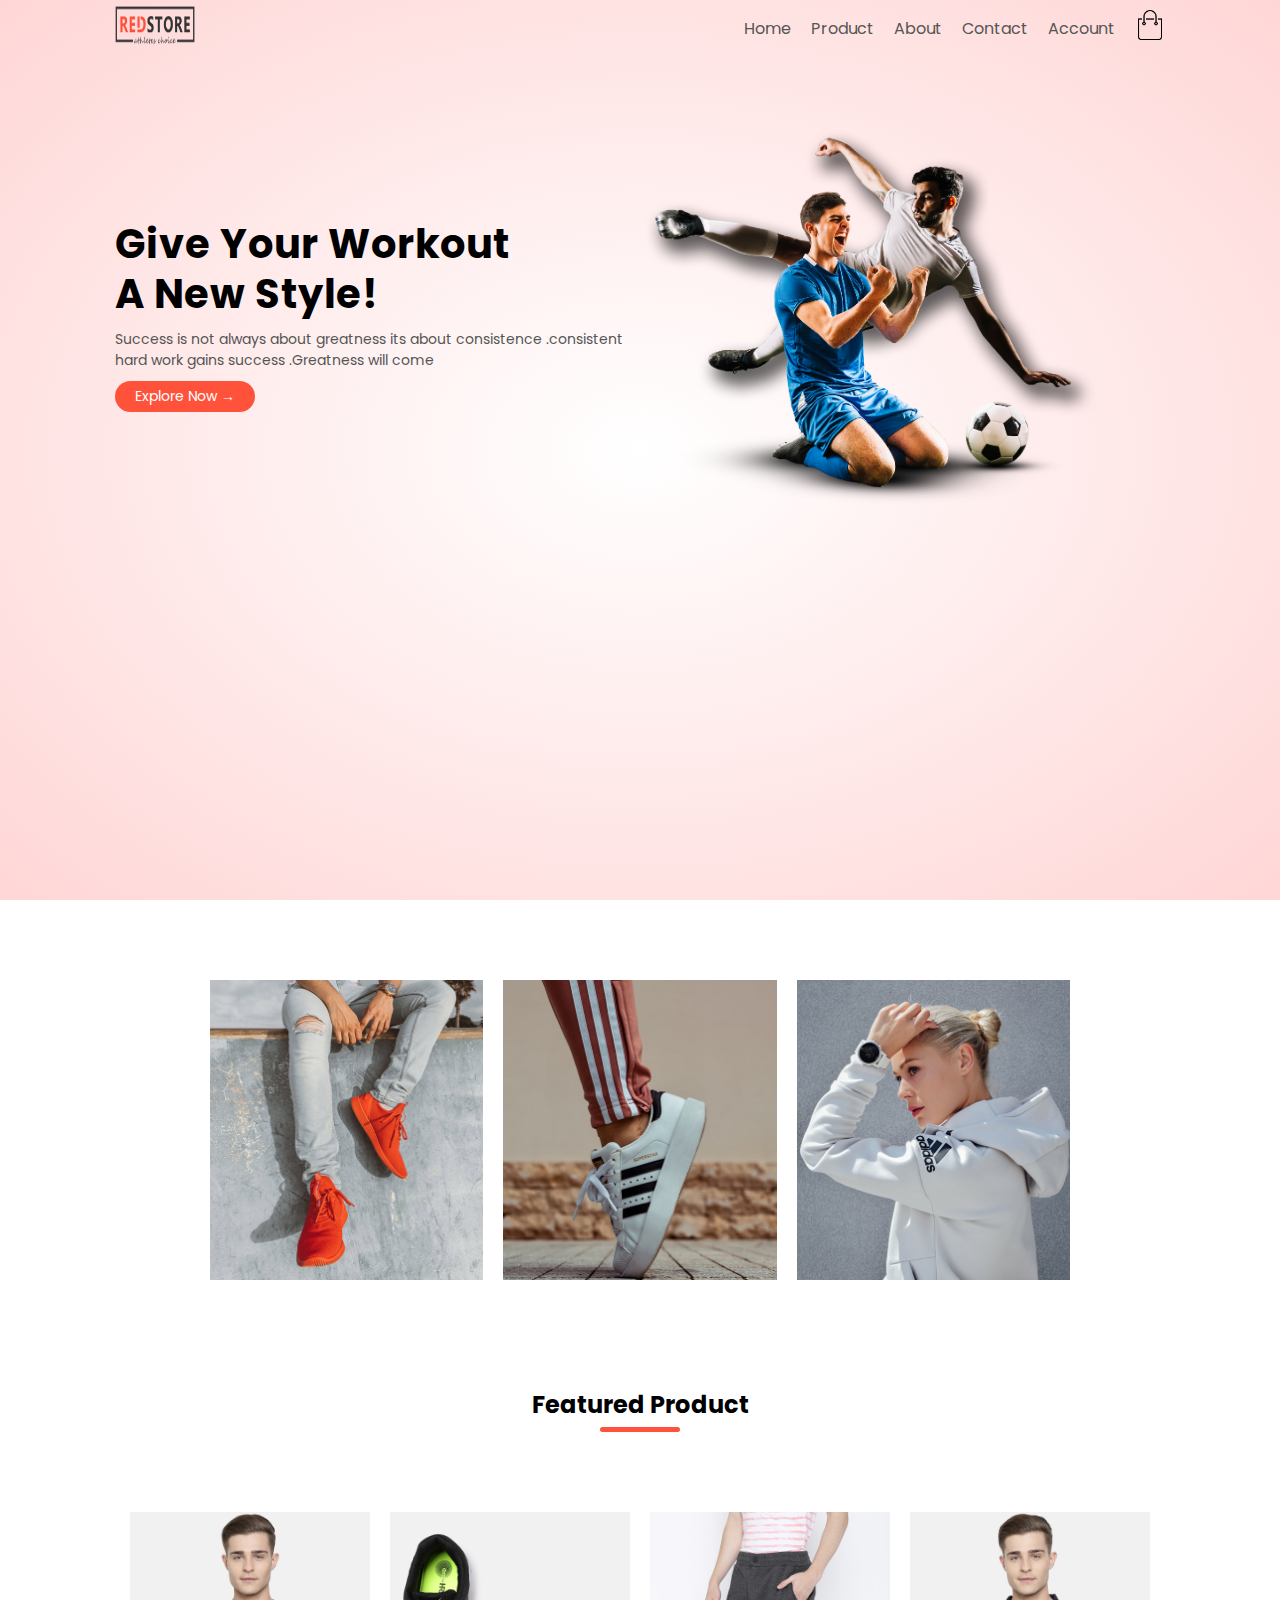
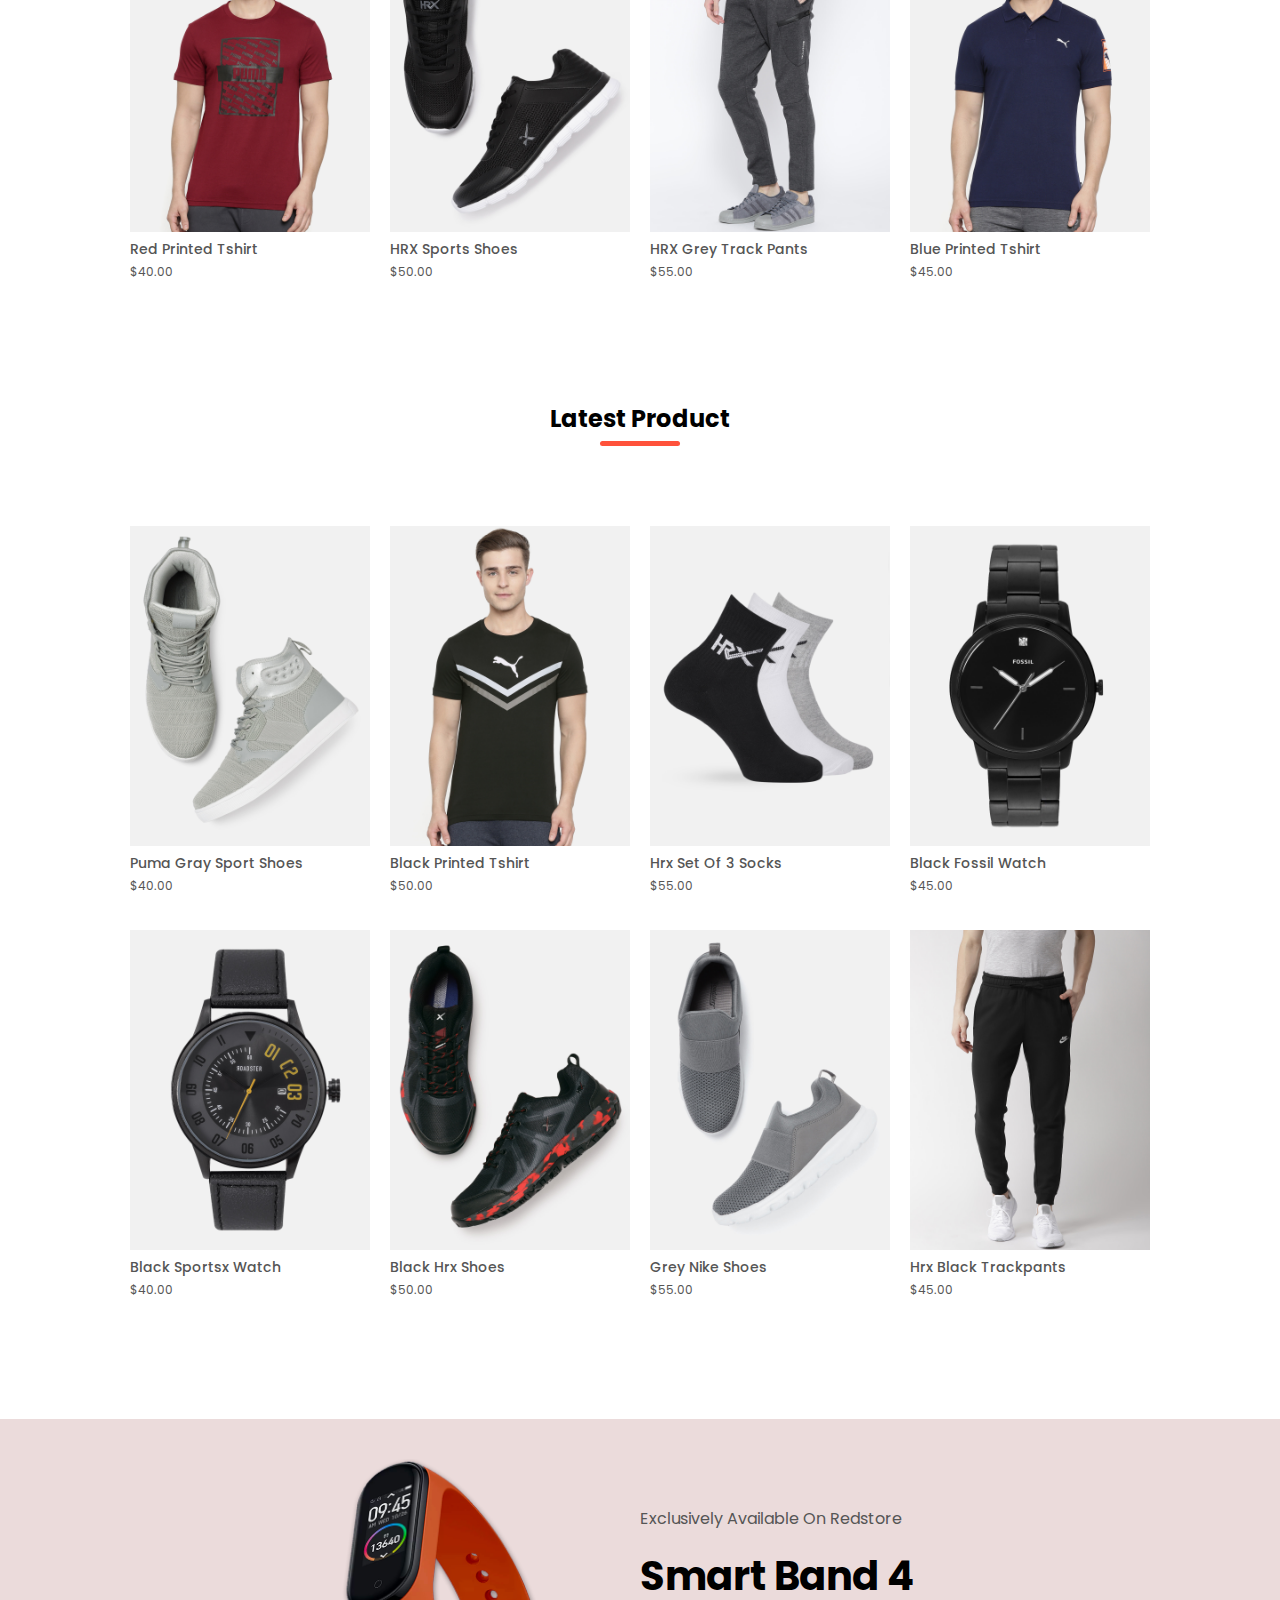
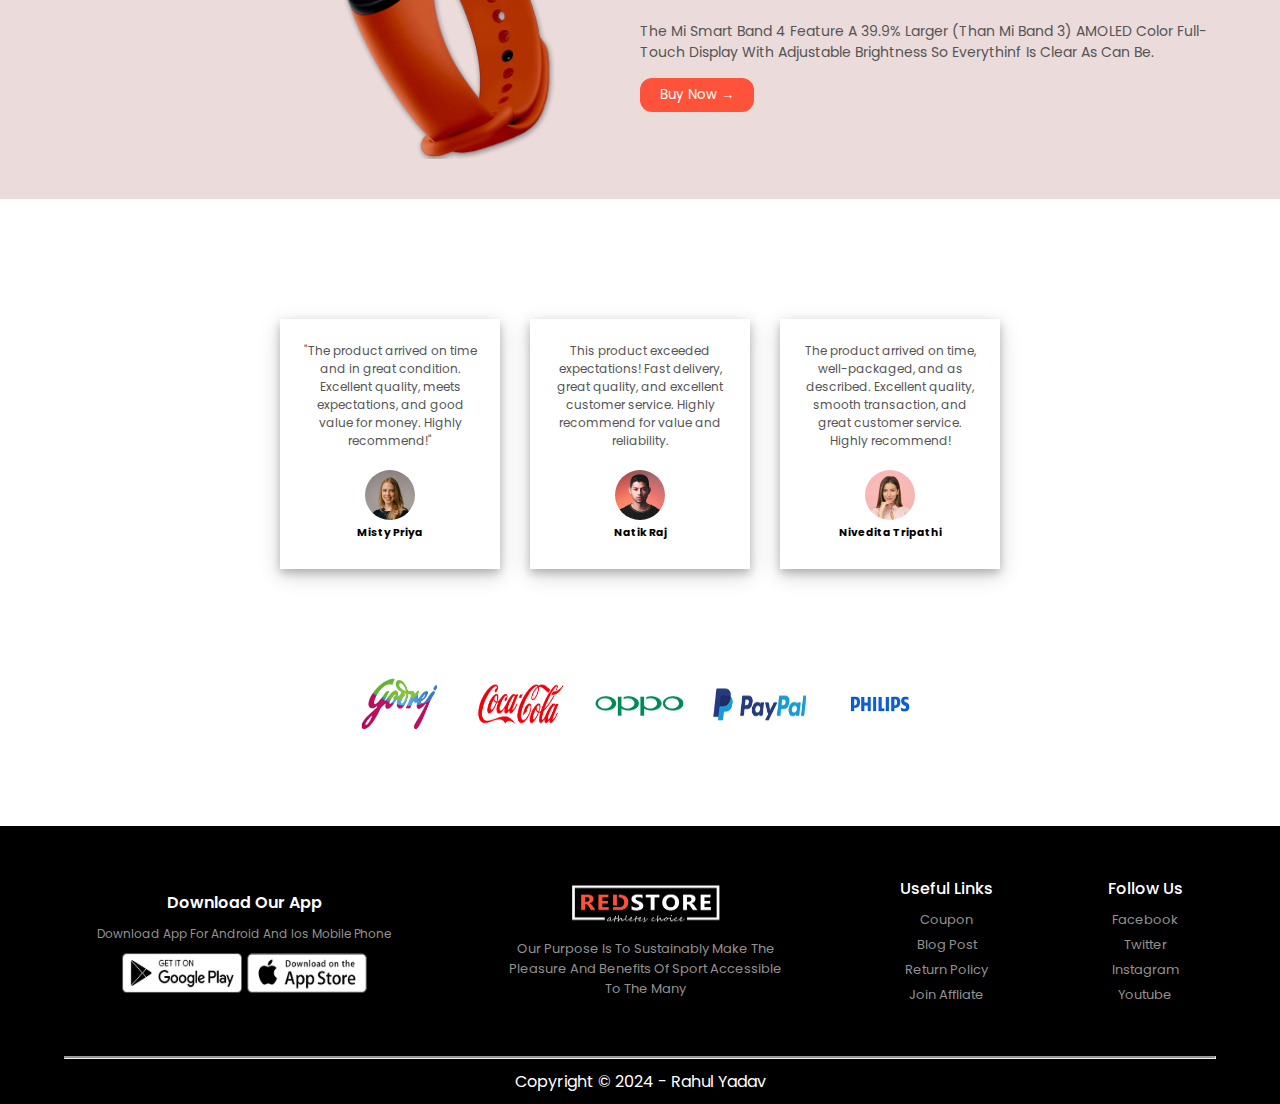
<file: index.html>
<!DOCTYPE html>
<html lang="en">
  <head>
    <meta charset="UTF-8" />
    <meta name="viewport" content="width=device-width, initial-scale=1.0" />
    <title>Shopping App</title>
    <link
      rel="stylesheet"
      href="https://cdnjs.cloudflare.com/ajax/libs/font-awesome/6.6.0/css/all.min.css"
      integrity="sha512-Kc323vGBEqzTmouAECnVceyQqyqdsSiqLQISBL29aUW4U/M7pSPA/gEUZQqv1cwx4OnYxTxve5UMg5GT6L4JJg=="
      crossorigin="anonymous"
      referrerpolicy="no-referrer"
    />
    <link rel="stylesheet" href="style.css" />
    <link rel="preconnect" href="https://fonts.googleapis.com" />
    <link rel="preconnect" href="https://fonts.gstatic.com" crossorigin />
    <link
      href="https://fonts.googleapis.com/css2?family=poppins:ital,wght@0,100;0,300;0,400;0,500;0,700;0,900;1,100;1,300;1,400;1,500;1,700;1,900&display=swap"
      rel="stylesheet"
    />
  </head>
  <body>
    <div class="home">
      <div class="container">
        <div class="row navbar">
          <div class="logo">
            <a href=""><img src="images/logo.png" alt="" /></a>
            
          </div>
          <nav class="navigation" >
            <ul class="nav">
              <i class="fa-solid fa-xmark"></i>
              <li class="nav-items"><a href="/index.html">Home</a></li>
              <li class="nav-items"><a href="/Product.html">Product</a></li>
              <li class="nav-items"><a href="">About</a></li>
              <li class="nav-items"><a href="">Contact</a></li>
              <li class="nav-items"><a href="">Account</a></li>
            </ul>
            <a href="/cart.html"> <img src="images/cart.png" alt="" class="cartImg" /></a>
            <i class="fa-solid fa-bars"></i>
          </nav>
        </div>
        <div class="row header-main">
          <div class="col-2">
            <h1 >
              Give Your Workout <br />
              A New Style!
            </h1>
            <p>
              Success is not always about greatness its about consistence
              .consistent <br />
              hard work gains success .Greatness will come
            </p>
            <a href="" class="btn">Explore Now &#8594;</a>
          </div>
          <div class="col-2">
            <img src="images/image1.png" alt="" />
          </div>
        </div>
      </div>
    </div>
    <!-- --------------------------------featured category--------------- -->
    <div class="smallContainer">
      <div class="row innerContainer">
        <div class="col-3">
          <img src="images/category-1.jpg" alt="" />
        </div>
        <div class="col-3">
          <img src="images/category-2.jpg" alt="" />
        </div>
        <div class="col-3">
          <img src="images/category-3.jpg" alt="" />
        </div>
      </div>
    </div>

    <!-- --------------------------featured product---------------- -->
    <div class="ProductContainer">
      <h2 class="title">Featured Product</h2>
      <div class="row innerproduct">
        <div class="col-4 product-item">
          <a href="/product_detail.html"> <img src="images/product-1.jpg" alt="" /></a>
          <h4>Red printed tshirt</h4>
          <div class="stars">
            <i class="fa-solid fa-star"></i>
            <i class="fa-solid fa-star"></i>
            <i class="fa-solid fa-star"></i>
            <i class="fa-solid fa-star"></i>
            <i class="fa-regular fa-star"></i>
          </div>
          <p class="price">$40.00</p>
        </div>
        <div class="col-4 product-item">
          <img src="images/product-2.jpg" alt="" />
          <h4>HRX Sports shoes</h4>
          <div class="stars">
            <i class="fa-solid fa-star"></i>
            <i class="fa-solid fa-star"></i>
            <i class="fa-solid fa-star"></i>
            <i class="fa-solid fa-star"></i>
            <i class="fa-solid fa-star-half-stroke"></i>
          </div>
          <p class="price">$50.00</p>
        </div>
        <div class="col-4 product-item">
          <img src="images/product-3.jpg" alt="" />
          <h4>HRX Grey track pants</h4>
          <div class="stars">
            <i class="fa-solid fa-star"></i>
            <i class="fa-solid fa-star"></i>
            <i class="fa-solid fa-star"></i>
            <i class="fa-solid fa-star"></i>
            <i class="fa-solid fa-star-half-stroke"></i>
          </div>
          <p class="price">$55.00</p>
        </div>
        <div class="col-4 product-item">
          <img src="images/product-4.jpg" alt="" />
          <h4>Blue printed tshirt</h4>
          <div class="stars">
            <i class="fa-solid fa-star"></i>
            <i class="fa-solid fa-star"></i>
            <i class="fa-solid fa-star"></i>
            <i class="fa-solid fa-star"></i>
            <i class="fa-solid fa-star"></i>
          </div>
          <p class="price">$45.00</p>
        </div>
      </div>
    </div>
    <!-- ----------------------latest product----------------- -->
    <div class="ProductContainer">
      <h2 class="title">Latest Product</h2>
      <div class="row innerproduct">
        <div class="col-4 product-item">
          <img src="images/product-5.jpg" alt="" />
          <h4>puma gray sport shoes</h4>
          <div class="stars">
            <i class="fa-solid fa-star"></i>
            <i class="fa-solid fa-star"></i>
            <i class="fa-solid fa-star"></i>
            <i class="fa-solid fa-star"></i>
            <i class="fa-regular fa-star"></i>
          </div>
          <p class="price">$40.00</p>
        </div>
        <div class="col-4 product-item">
          <img src="images/product-6.jpg" alt="" />
          <h4>black printed tshirt</h4>
          <div class="stars">
            <i class="fa-solid fa-star"></i>
            <i class="fa-solid fa-star"></i>
            <i class="fa-solid fa-star"></i>
            <i class="fa-solid fa-star"></i>
            <i class="fa-solid fa-star-half-stroke"></i>
          </div>
          <p class="price">$50.00</p>
        </div>
        <div class="col-4 product-item">
          <img src="images/product-7.jpg" alt="" />
          <h4>hrx set of 3 socks</h4>
          <div class="stars">
            <i class="fa-solid fa-star"></i>
            <i class="fa-solid fa-star"></i>
            <i class="fa-solid fa-star"></i>
            <i class="fa-solid fa-star"></i>
            <i class="fa-solid fa-star-half-stroke"></i>
          </div>
          <p class="price">$55.00</p>
        </div>
        <div class="col-4 product-item">
          <img src="images/product-8.jpg" alt="" />
          <h4>black fossil watch</h4>
          <div class="stars">
            <i class="fa-solid fa-star"></i>
            <i class="fa-solid fa-star"></i>
            <i class="fa-solid fa-star"></i>
            <i class="fa-solid fa-star"></i>
            <i class="fa-solid fa-star"></i>
          </div>
          <p class="price">$45.00</p>
        </div>
        <div class="col-4 product-item">
          <img src="images/product-9.jpg" alt="" />
          <h4>black sportsx watch</h4>

          <div class="stars">
            <i class="fa-solid fa-star"></i>
            <i class="fa-solid fa-star"></i>
            <i class="fa-solid fa-star"></i>
            <i class="fa-solid fa-star"></i>
            <i class="fa-regular fa-star"></i>
          </div>
          <p class="price">$40.00</p>
        </div>
        <div class="col-4 product-item">
          <img src="images/product-10.jpg" alt="" />

          <h4>black hrx shoes</h4>
          <div class="stars">
            <i class="fa-solid fa-star"></i>
            <i class="fa-solid fa-star"></i>
            <i class="fa-solid fa-star"></i>
            <i class="fa-solid fa-star"></i>
            <i class="fa-solid fa-star-half-stroke"></i>
          </div>
          <p class="price">$50.00</p>
        </div>
        <div class="col-4 product-item">
          <img src="images/product-11.jpg" alt="" />
          <h4>grey nike shoes</h4>
          <div class="stars">
            <i class="fa-solid fa-star"></i>
            <i class="fa-solid fa-star"></i>
            <i class="fa-solid fa-star"></i>
            <i class="fa-solid fa-star"></i>
            <i class="fa-solid fa-star-half-stroke"></i>
          </div>
          <p class="price">$55.00</p>
        </div>
        <div class="col-4 product-item">
          <img src="images/product-12.jpg" alt="" />
          <h4>hrx black trackpants</h4>
          <div class="stars">
            <i class="fa-solid fa-star"></i>
            <i class="fa-solid fa-star"></i>
            <i class="fa-solid fa-star"></i>
            <i class="fa-solid fa-star"></i>
            <i class="fa-solid fa-star"></i>
          </div>
          <p class="price">$45.00</p>
        </div>
      </div>
    </div>
    <!-- -------------------------offer section----------------- -->
    <div class="offer-section">
      <div class="row inner-offer-section">
        <div class="col-2 offer-img">
          <img src="images/exclusive.png" alt="" />
        </div>
        <div class="col-2 offer-desc">
          <p class="tagline">exclusively Available on Redstore</p>
          <h3>Smart Band 4</h3>
          <p class="inner-desc">
            the mi smart band 4 feature a 39.9% larger (than mi band 3) AMOLED
            color full-touch display with adjustable brightness so everythinf is
            clear as can be.
          </p>
          <button>Buy Now &#8594;</button>
        </div>
      </div>
    </div>
    <!-- ---------------------------review----------------------- -->
    <div class="review">
      <div class="inner-review">
        <div class="col-3 inner-feedback">
          <i class="fa fa-quote-left"></i>
          <p class="review-desc">
            "The product arrived on time and in great condition. Excellent
            quality, meets expectations, and good value for money. Highly
            recommend!"
          </p>
          <div class="stars review-star">
            <i class="fa-solid fa-star"></i>
            <i class="fa-solid fa-star"></i>
            <i class="fa-solid fa-star"></i>
            <i class="fa-solid fa-star"></i>
            <i class="fa-solid fa-star-half-stroke"></i>
          </div>
          <img src="images/user-1.png" alt="" />
          <h6>Misty Priya</h6>
        </div>
        <div class="col-3 inner-feedback">
          <i class="fa fa-quote-left"></i>
          <p class="review-desc">
            This product exceeded expectations! Fast delivery, great quality,
            and excellent customer service. Highly recommend for value and
            reliability.
          </p>
          <div class="stars review-star">
            <i class="fa-solid fa-star"></i>
            <i class="fa-solid fa-star"></i>
            <i class="fa-solid fa-star"></i>
            <i class="fa-solid fa-star"></i>
            <i class="fa-solid fa-star-half-stroke"></i>
          </div>
          <img src="images/user-2.png" alt="" />
          <h6>Natik Raj</h6>
        </div>
        <div class="col-3 inner-feedback">
          <i class="fa fa-quote-left"></i>
          <p class="review-desc">
            The product arrived on time, well-packaged, and as described.
            Excellent quality, smooth transaction, and great customer service.
            Highly recommend!
          </p>
          <div class="stars review-star">
            <i class="fa-solid fa-star"></i>
            <i class="fa-solid fa-star"></i>
            <i class="fa-solid fa-star"></i>
            <i class="fa-solid fa-star"></i>
            <i class="fa-solid fa-star"></i>
          </div>
          <img src="images/user-3.png" alt="" />
          <h6>Nivedita Tripathi</h6>
        </div>
      </div>
    </div>
    <!-- ----------------brand----------------------------- -->
    <div class="brand">
      <div class="row brand-info">
        <ul>
          <li><img src="images/logo-godrej.png" alt="" /></li>
          <li><img src="images/logo-coca-cola.png" alt="" /></li>
          <li><img src="images/logo-oppo.png" alt="" /></li>
          <li><img src="images/logo-paypal.png" alt="" /></li>
          <li><img src="images/logo-philips.png" alt=""/></li>
        </ul>
      </div>
    </div>
    <!-- -----------------------footer----------------------- -->
    <div class="footer">
      <div class="row inner-footer">
        <div class="col-4 footer-detail f1">
           <h6>Download Our App</h6>
           <p>download app for android and ios mobile phone</p>
           <div class="apps">
            <img src="images/play-store.png" alt="">
            <img src="images/app-store.png" alt="">
           </div>
        </div>
        <div class="col-4 footer-detail f2" id="f2">
              <img src="images/logo-white.png" alt="">
              <p>our purpose is to sustainably make the pleasure and benefits of sport accessible to the many</p>
        </div>
        <div class="col-4 footer-detail f3">
          <h6>useful links</h6>
          <ul>
            <li><a href="">coupon</a></li>
            <li><a href="">blog post</a></li>
            <li><a href="">return policy</a></li>
            <li><a href="">join affliate</a></li>
          </ul>
        </div>
        <div class="col-4 footer-detail f4">
          <h6>Follow us</h6>
          <ul>
            <li><a href="">facebook</a></li>
            <li><a href="">twitter</a></li>
            <li><a href="">instagram</a></li>
            <li><a href="">youtube</a></li>
          </ul>
        </div>
      </div>
<hr>
      <div class="row copyright">
           copyright &#169; 2024 - Rahul Yadav
      </div>
    </div>


    <script src="script.js"></script>
  </body>
</html>
</file>
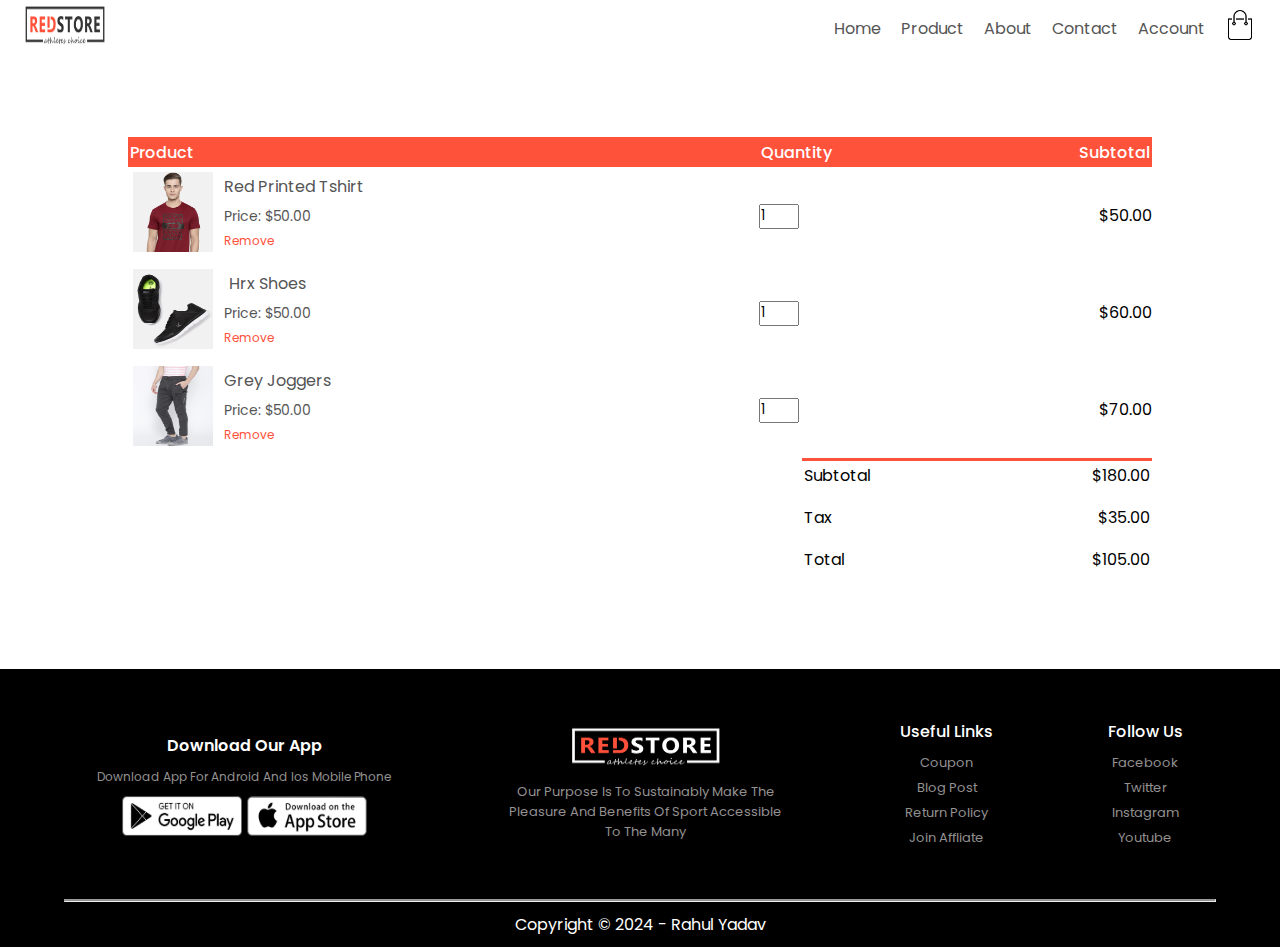
<file: cart.html>
<!DOCTYPE html>
<html lang="en">
  <head>
    <meta charset="UTF-8" />
    <meta name="viewport" content="width=device-width, initial-scale=1.0" />
    <title>Shopping App</title>
    <link
      rel="stylesheet"
      href="https://cdnjs.cloudflare.com/ajax/libs/font-awesome/6.6.0/css/all.min.css"
      integrity="sha512-Kc323vGBEqzTmouAECnVceyQqyqdsSiqLQISBL29aUW4U/M7pSPA/gEUZQqv1cwx4OnYxTxve5UMg5GT6L4JJg=="
      crossorigin="anonymous"
      referrerpolicy="no-referrer"
    />
    <!-- <link rel="stylesheet" href="style.css" /> -->
    <!-- <link rel="stylesheet" href="product.css" /> -->
    <link rel="stylesheet" href="product_detail.css" />
    <link rel="stylesheet" href="cart.css" />
    <link rel="preconnect" href="https://fonts.googleapis.com" />
    <link rel="preconnect" href="https://fonts.gstatic.com" crossorigin />
    <link
      href="https://fonts.googleapis.com/css2?family=poppins:ital,wght@0,100;0,300;0,400;0,500;0,700;0,900;1,100;1,300;1,400;1,500;1,700;1,900&display=swap"
      rel="stylesheet"
    />
  </head>
  <body>
    <div class="row navbar">
      <div class="logo">
        <img src="images/logo.png" alt="" />
      </div>
      <nav class="navigation">
        <ul class="nav">
          <i class="fa-solid fa-xmark"></i>
          <li class="nav-items"><a href="/index.html">Home</a></li>
          <li class="nav-items"><a href="/Product.html">Product</a></li>
          <li class="nav-items"><a href="">About</a></li>
          <li class="nav-items"><a href="">Contact</a></li>
          <li class="nav-items"><a href="">Account</a></li>
        </ul>
        <a href=""><img src="images/cart.png" alt="" class="cartImg" /></a>
        <i class="fa-solid fa-bars"></i>
      </nav>
    </div>
    <!-- ---------------------------------cart section------------------------------------------ -->
    <div class="cart-container">
      <table class="cart-table">
        <tr>
          <th>Product</th>
          <th>Quantity</th>
          <th>Subtotal</th>
        </tr>
        <tr>
          <td>
            <div class="cart-info">
              <a href="/product_detail.html"
                ><img src="images/gallery-1.jpg" alt=""
              /></a>
              <div class="item-detail">
                <p class="item-title">Red Printed Tshirt</p>
                <p class="item-price">Price: $50.00</p>
                <p class="item-remove">Remove</p>
              </div>
            </div>
          </td>
          <td><input type="number" value="1" /></td>
          <td>$50.00</td>
        </tr>

        <tr>
          <td>
            <div class="cart-info">
              <a href="/product_detail.html"
                ><img src="images/product-2.jpg" alt=""
              /></a>
              <div class="item-detail">
                <p class="item-title">Hrx Shoes</p>
                <p class="item-price">Price: $50.00</p>
                <p class="item-remove">Remove</p>
              </div>
            </div>
          </td>
          <td><input type="number" value="1" /></td>
          <td>$60.00</td>
        </tr>

        <tr>
          <td>
            <div class="cart-info">
              <a href="/product_detail.html"
                ><img src="images/product-3.jpg" alt=""
              /></a>
              <div class="item-detail">
                <p class="item-title">Grey Joggers</p>
                <p class="item-price">Price: $50.00</p>
                <p class="item-remove">Remove</p>
              </div>
            </div>
          </td>
          <td><input type="number" value="1" /></td>
          <td>$70.00</td>
        </tr>
      </table>

      <div class="total-price">
        <table>
          <tr>
            <td>Subtotal</td>
            <td>$180.00</td>
          </tr>
          <tr>
            <td>Tax</td>
            <td>$35.00</td>
          </tr>
          <tr>
            <td>Total</td>
            <td>$105.00</td>
          </tr>
        </table>
      </div>
    </div>

    
    <!-- -----------------------footer----------------------- -->
    <div class="footer">
      <div class="row inner-footer">
        <div class="col-4 footer-detail f1">
          <h6>Download Our App</h6>
          <p>download app for android and ios mobile phone</p>
          <div class="apps">
            <img src="images/play-store.png" alt="" />
            <img src="images/app-store.png" alt="" />
          </div>
        </div>
        <div class="col-4 footer-detail f2" id="f2">
          <img src="images/logo-white.png" alt="" />
          <p>
            our purpose is to sustainably make the pleasure and benefits of
            sport accessible to the many
          </p>
        </div>
        <div class="col-4 footer-detail f3">
          <h6>useful links</h6>
          <ul>
            <li><a href="">coupon</a></li>
            <li><a href="">blog post</a></li>
            <li><a href="">return policy</a></li>
            <li><a href="">join affliate</a></li>
          </ul>
        </div>
        <div class="col-4 footer-detail f4">
          <h6>Follow us</h6>
          <ul>
            <li><a href="">facebook</a></li>
            <li><a href="">twitter</a></li>
            <li><a href="">instagram</a></li>
            <li><a href="">youtube</a></li>
          </ul>
        </div>
      </div>
      <hr />
      <div class="row copyright">copyright &#169; 2024 - Rahul Yadav</div>
    </div>
    <script src="script.js"></script>
  </body>
</html>
</file>
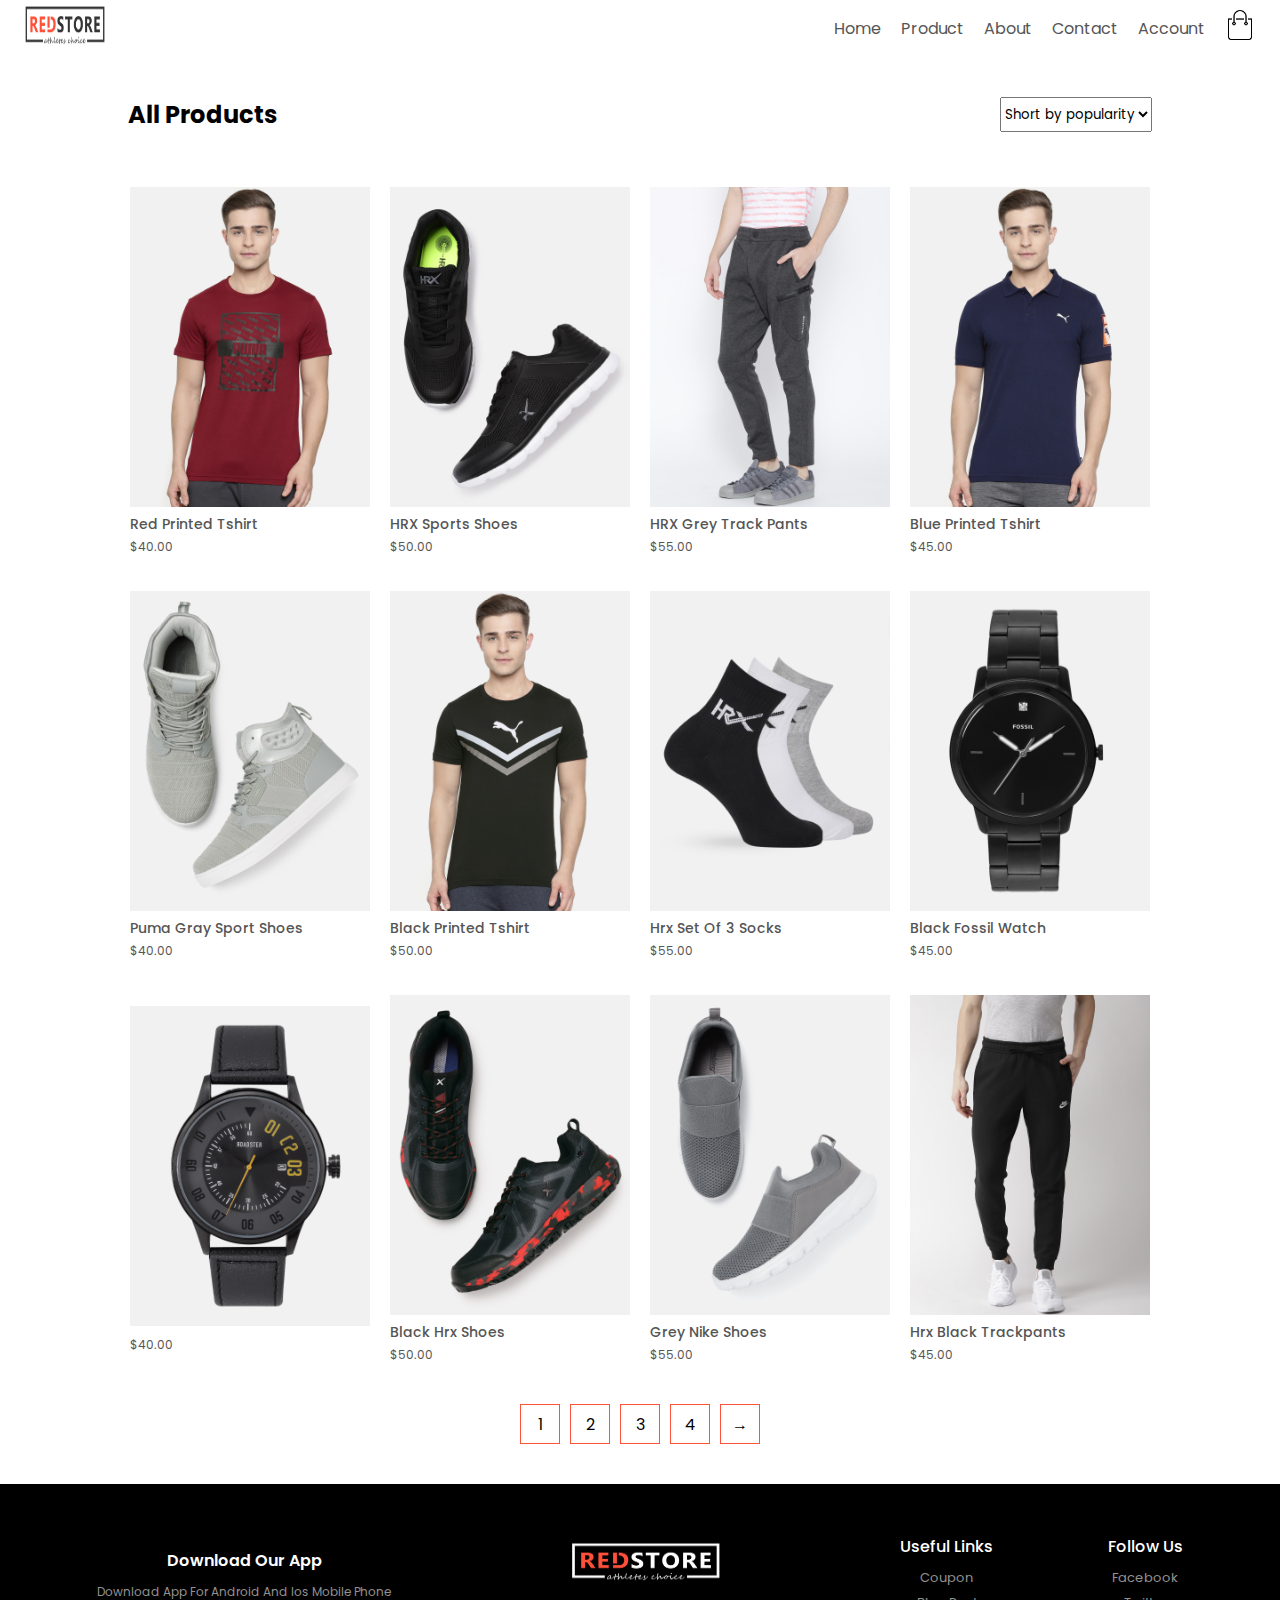
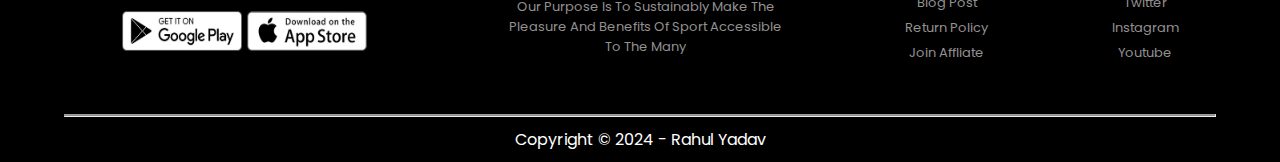
<file: Product.html>
<!DOCTYPE html>
<html lang="en">
  <head>
    <meta charset="UTF-8" />
    <meta name="viewport" content="width=device-width, initial-scale=1.0" />
    <title>Shopping App</title>
    <link
      rel="stylesheet"
      href="https://cdnjs.cloudflare.com/ajax/libs/font-awesome/6.6.0/css/all.min.css"
      integrity="sha512-Kc323vGBEqzTmouAECnVceyQqyqdsSiqLQISBL29aUW4U/M7pSPA/gEUZQqv1cwx4OnYxTxve5UMg5GT6L4JJg=="
      crossorigin="anonymous"
      referrerpolicy="no-referrer"
    />
    <!-- <link rel="stylesheet" href="style.css" /> -->
    <link rel="stylesheet" href="product.css" />
    <link rel="preconnect" href="https://fonts.googleapis.com" />
    <link rel="preconnect" href="https://fonts.gstatic.com" crossorigin />
    <link
      href="https://fonts.googleapis.com/css2?family=poppins:ital,wght@0,100;0,300;0,400;0,500;0,700;0,900;1,100;1,300;1,400;1,500;1,700;1,900&display=swap"
      rel="stylesheet"
    />
  </head>
  <body>
    <div class="row navbar">
      <div class="logo">
        <a href="/index.html"><img src="images/logo.png" alt="" /></a>

      </div>
      <nav class="navigation">
        <ul class="nav">
          <i class="fa-solid fa-xmark"></i>
          <li class="nav-items"><a href="/index.html">Home</a></li>
          <li class="nav-items"><a href="/Product.html">Product</a></li>
          <li class="nav-items"><a href="">About</a></li>
          <li class="nav-items"><a href="">Contact</a></li>
          <li class="nav-items"><a href="">Account</a></li>
        </ul>
        <a href="/cart.html"> <img src="images/cart.png" alt="" class="cartImg" /></a>
        <i class="fa-solid fa-bars"></i>
      </nav>
    </div>
    <!-- --------------------------All product---------------- -->
     <div class="row select">
        <h2>All Products</h2>
        <select>
          <option>Short by popularity</option>
          <option>short by price</option>
          <option>short by popularity</option>
          <option>short by rating</option>
          <option>short by sales</option>
        </select>
     </div>
    <div class="row innerproduct">
      <div class="col-4 product-item">
        <a href="/product_detail.html"> <img src="images/product-1.jpg" alt="" /></a>
        <h4>Red printed tshirt</h4>
        <div class="stars">
          <i class="fa-solid fa-star"></i>
          <i class="fa-solid fa-star"></i>
          <i class="fa-solid fa-star"></i>
          <i class="fa-solid fa-star"></i>
          <i class="fa-regular fa-star"></i>
        </div>
        <p class="price">$40.00</p>
      </div>
      <div class="col-4 product-item">
        <img src="images/product-2.jpg" alt="" />
        <h4>HRX Sports shoes</h4>
        <div class="stars">
          <i class="fa-solid fa-star"></i>
          <i class="fa-solid fa-star"></i>
          <i class="fa-solid fa-star"></i>
          <i class="fa-solid fa-star"></i>
          <i class="fa-solid fa-star-half-stroke"></i>
        </div>
        <p class="price">$50.00</p>
      </div>
      <div class="col-4 product-item">
        <img src="images/product-3.jpg" alt="" />
        <h4>HRX Grey track pants</h4>
        <div class="stars">
          <i class="fa-solid fa-star"></i>
          <i class="fa-solid fa-star"></i>
          <i class="fa-solid fa-star"></i>
          <i class="fa-solid fa-star"></i>
          <i class="fa-solid fa-star-half-stroke"></i>
        </div>
        <p class="price">$55.00</p>
      </div>
      <div class="col-4 product-item">
        <img src="images/product-4.jpg" alt="" />
        <h4>Blue printed tshirt</h4>
        <div class="stars">
          <i class="fa-solid fa-star"></i>
          <i class="fa-solid fa-star"></i>
          <i class="fa-solid fa-star"></i>
          <i class="fa-solid fa-star"></i>
          <i class="fa-solid fa-star"></i>
        </div>
        <p class="price">$45.00</p>
      </div>

      <div class="col-4 product-item">
        <img src="images/product-5.jpg" alt="" />
        <h4>puma gray sport shoes</h4>
        <div class="stars">
          <i class="fa-solid fa-star"></i>
          <i class="fa-solid fa-star"></i>
          <i class="fa-solid fa-star"></i>
          <i class="fa-solid fa-star"></i>
          <i class="fa-regular fa-star"></i>
        </div>
        <p class="price">$40.00</p>
      </div>
      <div class="col-4 product-item">
        <img src="images/product-6.jpg" alt="" />
        <h4>black printed tshirt</h4>
        <div class="stars">
          <i class="fa-solid fa-star"></i>
          <i class="fa-solid fa-star"></i>
          <i class="fa-solid fa-star"></i>
          <i class="fa-solid fa-star"></i>
          <i class="fa-solid fa-star-half-stroke"></i>
        </div>
        <p class="price">$50.00</p>
      </div>
      <div class="col-4 product-item">
        <img src="images/product-7.jpg" alt="" />
        <h4>hrx set of 3 socks</h4>
        <div class="stars">
          <i class="fa-solid fa-star"></i>
          <i class="fa-solid fa-star"></i>
          <i class="fa-solid fa-star"></i>
          <i class="fa-solid fa-star"></i>
          <i class="fa-solid fa-star-half-stroke"></i>
        </div>
        <p class="price">$55.00</p>
      </div>
      <div class="col-4 product-item">
        <img src="images/product-8.jpg" alt="" />
        <h4>black fossil watch</h4>
        <div class="stars">
          <i class="fa-solid fa-star"></i>
          <i class="fa-solid fa-star"></i>
          <i class="fa-solid fa-star"></i>
          <i class="fa-solid fa-star"></i>
          <i class="fa-solid fa-star"></i>
        </div>
        <p class="price">$45.00</p>
      </div>
      <div class="col-4 product-item">
        <img src="images/product-9.jpg" alt="" />
      

        <div class="stars">
          <i class="fa-solid fa-star"></i>
          <i class="fa-solid fa-star"></i>
          <i class="fa-solid fa-star"></i>
          <i class="fa-solid fa-star"></i>
          <i class="fa-regular fa-star"></i>
        </div>
        <p class="price">$40.00</p>
      </div>
      <div class="col-4 product-item">
        <img src="images/product-10.jpg" alt="" />

        <h4>black hrx shoes</h4>
        <div class="stars">
          <i class="fa-solid fa-star"></i>
          <i class="fa-solid fa-star"></i>
          <i class="fa-solid fa-star"></i>
          <i class="fa-solid fa-star"></i>
          <i class="fa-solid fa-star-half-stroke"></i>
        </div>
        <p class="price">$50.00</p>
      </div>
      <div class="col-4 product-item">
        <img src="images/product-11.jpg" alt="" />
        <h4>grey nike shoes</h4>
        <div class="stars">
          <i class="fa-solid fa-star"></i>
          <i class="fa-solid fa-star"></i>
          <i class="fa-solid fa-star"></i>
          <i class="fa-solid fa-star"></i>
          <i class="fa-solid fa-star-half-stroke"></i>
        </div>
        <p class="price">$55.00</p>
      </div>
      <div class="col-4 product-item">
        <img src="images/product-12.jpg" alt="" />
        <h4>hrx black trackpants</h4>
        <div class="stars">
          <i class="fa-solid fa-star"></i>
          <i class="fa-solid fa-star"></i>
          <i class="fa-solid fa-star"></i>
          <i class="fa-solid fa-star"></i>
          <i class="fa-solid fa-star"></i>
        </div>
        <p class="price">$45.00</p>
      </div>
      
    </div>
    <div class="number">
      <div class="num">1</div>
      <div class="num">2</div>
      <div class="num">3</div>
      <div class="num">4</div>
      <div class="num">&#8594;</div>
    </div>
    <!-- -----------------------footer----------------------- -->
    <div class="footer">
      <div class="row inner-footer">
        <div class="col-4 footer-detail f1">
          <h6>Download Our App</h6>
          <p>download app for android and ios mobile phone</p>
          <div class="apps">
            <img src="images/play-store.png" alt="" />
            <img src="images/app-store.png" alt="" />
          </div>
        </div>
        <div class="col-4 footer-detail f2" id="f2">
          <img src="images/logo-white.png" alt="" />
          <p>
            our purpose is to sustainably make the pleasure and benefits of
            sport accessible to the many
          </p>
        </div>
        <div class="col-4 footer-detail f3">
          <h6>useful links</h6>
          <ul>
            <li><a href="">coupon</a></li>
            <li><a href="">blog post</a></li>
            <li><a href="">return policy</a></li>
            <li><a href="">join affliate</a></li>
          </ul>
        </div>
        <div class="col-4 footer-detail f4">
          <h6>Follow us</h6>
          <ul>
            <li><a href="">facebook</a></li>
            <li><a href="">twitter</a></li>
            <li><a href="">instagram</a></li>
            <li><a href="">youtube</a></li>
          </ul>
        </div>
      </div>
      <hr />
      <div class="row copyright">copyright &#169; 2024 - Rahul Yadav</div>
    </div>
    <script src="script.js"></script>
  </body>
</html>
</file>
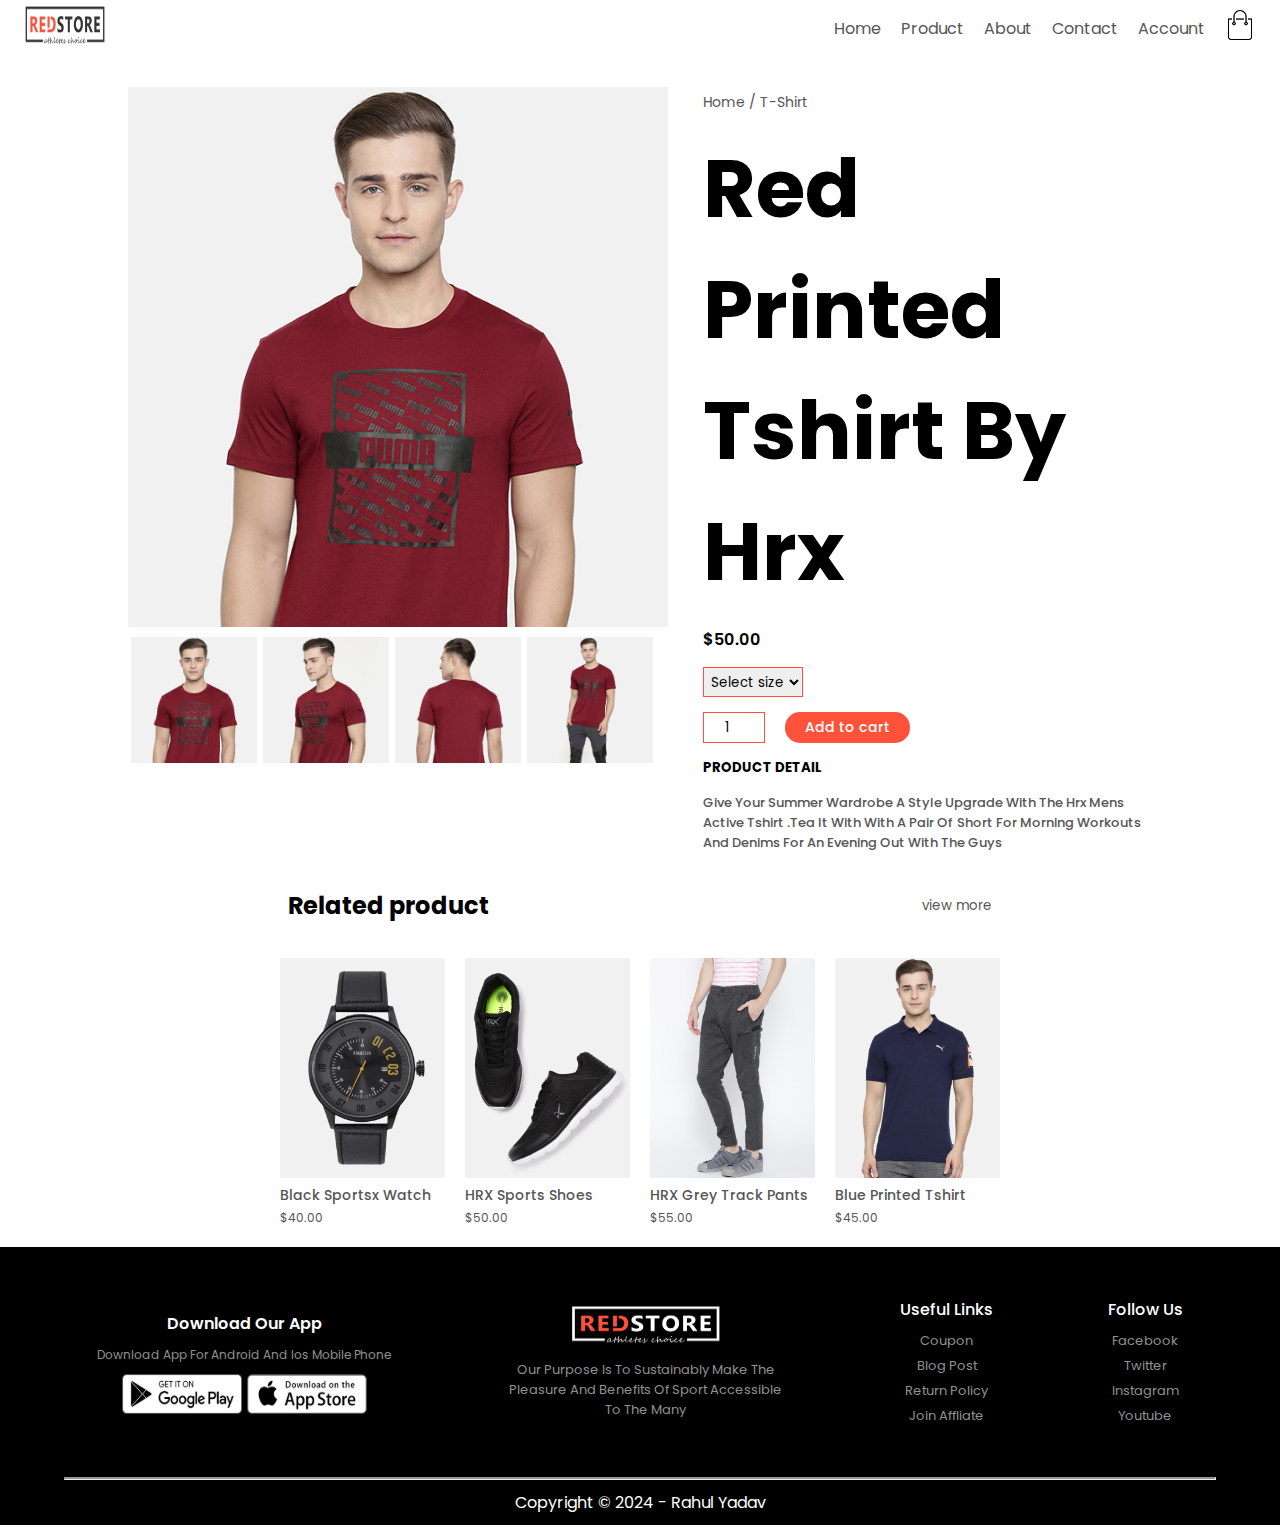
<file: product_detail.html>
<!DOCTYPE html>
<html lang="en">
  <head>
    <meta charset="UTF-8" />
    <meta name="viewport" content="width=device-width, initial-scale=1.0" />
    <title>Shopping App</title>
    <link
      rel="stylesheet"
      href="https://cdnjs.cloudflare.com/ajax/libs/font-awesome/6.6.0/css/all.min.css"
      integrity="sha512-Kc323vGBEqzTmouAECnVceyQqyqdsSiqLQISBL29aUW4U/M7pSPA/gEUZQqv1cwx4OnYxTxve5UMg5GT6L4JJg=="
      crossorigin="anonymous"
      referrerpolicy="no-referrer"
    />
    <!-- <link rel="stylesheet" href="style.css" /> -->
    <!-- <link rel="stylesheet" href="product.css" /> -->
    <link rel="stylesheet" href="product_detail.css" />
    <link rel="preconnect" href="https://fonts.googleapis.com" />
    <link rel="preconnect" href="https://fonts.gstatic.com" crossorigin />
    <link
      href="https://fonts.googleapis.com/css2?family=poppins:ital,wght@0,100;0,300;0,400;0,500;0,700;0,900;1,100;1,300;1,400;1,500;1,700;1,900&display=swap"
      rel="stylesheet"
    />
  </head>
  <body>
    <div class="row navbar">
      <div class="logo">
        <a href="/index.html"><img src="images/logo.png" alt="" /></a>
      </div>
      <nav class="navigation">
        <ul class="nav">
          <i class="fa-solid fa-xmark"></i>
          <li class="nav-items"><a href="/index.html">Home</a></li>
          <li class="nav-items"><a href="/Product.html">Product</a></li>
          <li class="nav-items"><a href="">About</a></li>
          <li class="nav-items"><a href="">Contact</a></li>
          <li class="nav-items"><a href="">Account</a></li>
        </ul>
        <a href="/cart.html"> <img src="images/cart.png" alt="" class="cartImg" /></a>
        <i class="fa-solid fa-bars"></i>
      </nav>
    </div>
    <!-- -------------------------------main contianer--------------- -->
    <div class="small-container product-detail">
      <div class="div-col-2 pdimg-section">
        <div class="div-col-2 main-img">
            <img src="images/gallery-1.jpg" id="product-img" alt="" />
        </div>
        <div class="div-col-2 other-img">
          <div class="col-4 "><img class="img1 small-img" src="images/gallery-1.jpg" alt="" /></div>
          <div class="col-4 "><img class="img2 small-img" src="images/gallery-2.jpg" alt="" /></div>
          <div class="col-4 "><img class="img3 small-img" src="images/gallery-3.jpg" alt="" /></div>
          <div class="col-4 "><img class="img4 small-img" src="images/gallery-4.jpg" alt="" /></div>
        </div>
      </div>
      <div class="div-col-2 pd-info">
        <p class="pd-home">Home / t-shirt</p>
        <h2>Red printed tshirt by hrx</h2>
        <p class="pd-price">$50.00</p>

        <select>
          <option>Select size</option>
          <option>s</option>
          <option>m</option>
          <option>l</option>
          <option>xl</option>s
          <option>xxl</option>
        </select>
        <div class="add-to-cart">
          <input type="number" min="1" max="5" value="1" />
          <button>Add to cart</button>
        </div>

        <h5 class="product-detail-section">PRODUCT DETAIL <i class="fa fa-indent"></i></h5>
        <p class="product-info">
          give your summer wardrobe a style upgrade with the hrx mens active
          tshirt .tea it with with a pair of short for morning workouts and
          denims for an evening out with the guys
        </p>
      </div>
    </div>
    <!-- --------------------------All product---------------- -->
    <div class="row related-product" id="related-product">
      <h2>Related product</h2>
      <button class="view-more-btn">view more</button>
    </div>
    <div class="row innerproduct">
      <div class="col-4 product-item">
        <img src="images/product-9.jpg" alt="" />
        <h4>black sportsx watch</h4>
        <div class="stars">
          <i class="fa-solid fa-star"></i>
          <i class="fa-solid fa-star"></i>
          <i class="fa-solid fa-star"></i>
          <i class="fa-solid fa-star"></i>
          <i class="fa-regular fa-star"></i>
        </div>
        <p class="price">$40.00</p>
      </div>
      <div class="col-4 product-item">
        <img src="images/product-2.jpg" alt="" />
        <h4>HRX Sports shoes</h4>
        <div class="stars">
          <i class="fa-solid fa-star"></i>
          <i class="fa-solid fa-star"></i>
          <i class="fa-solid fa-star"></i>
          <i class="fa-solid fa-star"></i>
          <i class="fa-solid fa-star-half-stroke"></i>
        </div>
        <p class="price">$50.00</p>
      </div>
      <div class="col-4 product-item">
        <img src="images/product-3.jpg" alt="" />
        <h4>HRX Grey track pants</h4>
        <div class="stars">
          <i class="fa-solid fa-star"></i>
          <i class="fa-solid fa-star"></i>
          <i class="fa-solid fa-star"></i>
          <i class="fa-solid fa-star"></i>
          <i class="fa-solid fa-star-half-stroke"></i>
        </div>
        <p class="price">$55.00</p>
      </div>
      <div class="col-4 product-item">
        <img src="images/product-4.jpg" alt="" />
        <h4>Blue printed tshirt</h4>
        <div class="stars">
          <i class="fa-solid fa-star"></i>
          <i class="fa-solid fa-star"></i>
          <i class="fa-solid fa-star"></i>
          <i class="fa-solid fa-star"></i>
          <i class="fa-solid fa-star"></i>
        </div>
        <p class="price">$45.00</p>
      </div>

      <div class="view-more">
        <div class="row innerproduct">
          <div class="col-4 product-item">
            <a href=""> <img src="images/product-9.jpg" alt="" /></a>
            <h4>black sportsx watch</h4>
            <div class="stars">
              <i class="fa-solid fa-star"></i>
              <i class="fa-solid fa-star"></i>
              <i class="fa-solid fa-star"></i>
              <i class="fa-solid fa-star"></i>
              <i class="fa-regular fa-star"></i>
            </div>
            <p class="price">$40.00</p>
          </div>
          <div class="col-4 product-item">
            <img src="images/product-2.jpg" alt="" />
            <h4>HRX Sports shoes</h4>
            <div class="stars">
              <i class="fa-solid fa-star"></i>
              <i class="fa-solid fa-star"></i>
              <i class="fa-solid fa-star"></i>
              <i class="fa-solid fa-star"></i>
              <i class="fa-solid fa-star-half-stroke"></i>
            </div>
            <p class="price">$50.00</p>
          </div>
          <div class="col-4 product-item">
            <img src="images/product-3.jpg" alt="" />
            <h4>HRX Grey track pants</h4>
            <div class="stars">
              <i class="fa-solid fa-star"></i>
              <i class="fa-solid fa-star"></i>
              <i class="fa-solid fa-star"></i>
              <i class="fa-solid fa-star"></i>
              <i class="fa-solid fa-star-half-stroke"></i>
            </div>
            <p class="price">$55.00</p>
          </div>
          <div class="col-4 product-item">
            <img src="images/product-4.jpg" alt="" />
            <h4>Blue printed tshirt</h4>
            <div class="stars">
              <i class="fa-solid fa-star"></i>
              <i class="fa-solid fa-star"></i>
              <i class="fa-solid fa-star"></i>
              <i class="fa-solid fa-star"></i>
              <i class="fa-solid fa-star"></i>
            </div>
            <p class="price">$45.00</p>
          </div>
        </div>
      </div>
    </div>

    <!-- -----------------------footer----------------------- -->
    <div class="footer">
      <div class="row inner-footer">
        <div class="col-4 footer-detail f1">
          <h6>Download Our App</h6>
          <p>download app for android and ios mobile phone</p>
          <div class="apps">
            <img src="images/play-store.png" alt="" />
            <img src="images/app-store.png" alt="" />
          </div>
        </div>
        <div class="col-4 footer-detail f2" id="f2">
          <img src="images/logo-white.png" alt="" />
          <p>
            our purpose is to sustainably make the pleasure and benefits of
            sport accessible to the many
          </p>
        </div>
        <div class="col-4 footer-detail f3">
          <h6>useful links</h6>
          <ul>
            <li><a href="">coupon</a></li>
            <li><a href="">blog post</a></li>
            <li><a href="">return policy</a></li>
            <li><a href="">join affliate</a></li>
          </ul>
        </div>
        <div class="col-4 footer-detail f4">
          <h6>Follow us</h6>
          <ul>
            <li><a href="">facebook</a></li>
            <li><a href="">twitter</a></li>
            <li><a href="">instagram</a></li>
            <li><a href="">youtube</a></li>
          </ul>
        </div>
      </div>
      <hr />
      <div class="row copyright">copyright &#169; 2024 - Rahul Yadav</div>
    </div>
    <script src="script.js"></script>
  </body>
</html>
</file>
<file: style.css>
*{
    margin: 0;
    padding: 0;
    box-sizing: border-box;
    text-decoration: none;
    font-family: "poppins",robboto,sans-serif;

}
.home{
    width: 100%;
    background:radial-gradient(#fff,#ffd6d6);
}
.container{
    position: relative;
    max-width: fit-content;
    min-height: 100vh;
    max-width: 1100px;
    margin:auto;
}

.navbar{
    display: flex;
    justify-content: space-between;
    align-items: center;
    padding: 5px 25px;
    flex-wrap:wrap;
}
.logo img{
    height: 40px;
    width:80px;
}
.nav{
    display:flex;
    align-items: center;
    gap: 20px;
}
.nav li{
    list-style: none;
}
.nav li a{
    text-decoration: none;
    color:#555;

}
.nav i{
    color:#555;

}

.cartImg{
    height: 30px;
    width: 30px;
}
.header-main{
    display: flex;
    flex-wrap:wrap;
    justify-content: space-around;
    align-items: center;
    padding: 5px 25px;
    margin-top:50px;
}
.navigation{
    display:flex;
    gap: 20px;
    align-items: center;
}
.header-main h1{
    font-size: 40px;
    line-height: 50px;
    letter-spacing: 1px;
    font-family: "poppins", sans-serif;
    margin-bottom: 10px;
}
.header-main p{
    color:#555;
    font-size: 14px;
    margin-bottom: 10px;
}
.header-main .btn{
    display: inline-block;
    background-color: #ff523b;
    color: white;
    padding: 5px 20px;
    font-family: "poppins";
    font-size: 14px;
    border-radius: 20px;
    border: none;
}
.col-2{
    flex-basis: 50%;
}
.col-2 img{
    max-width: 100%;
    height: 400px;
}
.cart{
    display:flex;
    align-items: center;
    gap: 20px;
}
.fa-bars{
    font-size:20px;
    display: none;
}
@media(max-width:768px){
    .navigation .nav{
        /* display: flex; */
        flex-direction: column;
        position:fixed;
        right: 0px;
        top:0px;
        background-color: black;
        width: 40%;
        height: 100vh;
        padding:30px 30px;

    }
    
    .header-main{
        display: flex;
        flex-direction: column;
        justify-content: center;
        align-items: center;
        text-align: center;
    }
    .header-main h1{
        font-size:30px;
        line-height:35px;
        font-weight:700;
    }
    .col-2 img{
        height: 250px;
    }
    .nav{
        display: none;
    }
  
    .fa-bars{
        display: flex;
    }
    .nav .fa-xmark{
        position: absolute;
        /* display:flex; */
        right:20px;
        top: 15px;
        color: white;
    }
}

.nav .fa-xmark{
    display: none;
}

/* -----------------featured category--------------- */

.innerContainer{
    max-width: 1100px;
    margin:auto auto;
    display: flex;
    justify-content: center;
    margin-top: 80px;
    gap: 20px;
    flex-wrap:wrap;
    flex-basis:33%;
}
.innerContainer img{
    height: 300px;
    transition:all 0.2s ease-in;
}
.innerContainer img:hover{
    transform: translateY(-10px);
}
/* product page styling--------------- */
.select{
    display: flex;
    justify-content: space-around;
    margin-top: 80px;
}
/* ----------------featured product--------------------- */
.ProductContainer{
    display:flex;
    flex-direction: column;
    justify-content: center;
    align-items: center;
    margin-top: 80px;
    padding: 20px;
}
.title{
  position: relative;
 text-align: center;
 margin-bottom: 5px;
}
.title::after{
    content:'';
    position:absolute;
    bottom:-10px;
    left: 50%;
    height: 5px;
    width: 80px;
    background: #ff523b;
    transform: translateX(-50%);
    border-radius: 10px;

}
.innerproduct {
    display: flex;
    gap: 20px;
    justify-content: center;
    align-items: center;
    flex-wrap: wrap;
    margin-top: 70px;
  
}
.innerproduct .product-item{
    margin-top: 15px;
    transition:all 0.2s ease-in;
}
.innerproduct .product-item:hover{
    transform:translateY(-10px);
}
.innerproduct img{
    height: 320px;
}
.innerproduct h4{
    font-size: 14px;
    font-weight: 500;
    color: #555;
    text-transform: capitalize;
}
.stars{
    color: #ff523b;
    font-size: 10px;
    margin-top: 3px;
}
.price{
font-size: 12px;
color: #555;
margin-top: 3px;
}
/* ----------------------------offer section------------------ */
.offer-section{
    background-color:#ebdbdb;
    margin-top: 100px;
    padding:40px;
}
.inner-offer-section{
    display: flex;
    align-items: center;
    justify-content: center;
}
.inner-offer-section img{
    height: 300px;
    display: flex;
    align-items:end;
    justify-content: flex-end;
}
.offer-img{
    display: flex;
    justify-content:flex-end;
    align-items: end;
    padding-right: 20px;
}
.offer-desc{
    text-transform: capitalize;
    
}
.tagline{
    color: #555;
    margin-bottom:15px;
}
.offer-desc h3{
    font-size: 40px;
    margin-bottom:15px;
}
.offer-desc .inner-desc{
    color: #555;
    font-size: 14px;
    margin-bottom: 15px;
}
.offer-desc button{
    padding: 7px 20px;
    border-radius:12px;
    border: none;
    background-color:#ff523b;
    color: white;
}
.offer-desc button:hover{
    background-color:#dabeba;
    color:#ff523b;
    border:1px solid #555;
    opacity: 0.8;
}
@media(max-width:600px){
    .inner-offer-section{
        display:flex;
        flex-direction: column;
        justify-content: center;
        align-items: center;
        padding: 5px 20px;
    }
    .offer-img img{
      height: 18s0px;
    }
    .offer-desc{
        margin-top: 40px;
        display: flex;
        flex-direction: column;
        justify-content: center;
        align-items: center;
    }
    .tagline{
        color: #555;
        font-size: 12px;
        margin-bottom:8px;
    }
    .offer-desc h3{
        font-size:30px;
        margin-bottom:10px;
    }
    .offer-desc button{
        text-align: center;
        
    }
   .offer-desc .inner-desc{
    font-size: 12px;
    text-align: center;
   }
}
/* ---------------------review----------------------- */
.review{
    margin-top: 100px;
    margin-bottom: 10px;
    width: 100%;
}
.inner-review{
    display:flex;
    justify-content: center;
    align-items: center;
    width:100%;
    flex-wrap: wrap;
    gap:30px;
    padding: 20px;
}
.inner-feedback{
    display: flex;
    flex-direction: column;
    justify-content: center;
    align-items: center;
    padding: 20px 20px;
    text-align: center;
    /* flex-basis:30%; */
    width:220px;
    box-shadow: 0 4px 8px 0 rgba(0, 0, 0, 0.2), 0 6px 20px 0 rgba(0, 0, 0, 0.19);
    height:250px;
    transition: all 0.2s ease-in;
}
.inner-feedback:hover{
    transform: translateY(-10px);
}
.fa-quote-left{
    font-size:30px;
    color: #ff523b;
    margin-bottom:5px;
}
.review-desc{
    font-size: 12px;
    color: #555;
    margin-bottom: 5px;
}
.review-star{
    margin-bottom: 12px;
}
.inner-feedback img{
    height:50px;
    width:50px;
    border-radius: 50%;
    margin-bottom: 5px;
}
.inner-feedback h6{
    margin-bottom:10px;
}
/* @media(max-width:786px){
    .inner-review{
        display:flex;
        flex-direction: column;
        justify-content: center;
        align-items: center;
    }
    .inner-feedback{
        display: flex;
        flex-direction: column;
        justify-content: center;
        align-items: center;
        padding: 20px 10px;
        border: 1px solid red;
        text-align: center;
        width: 60%;
    }
} */

/* -------------------------------brand--------------------- */
 .brand{
    margin-top:80px;
    margin-bottom: 80px;
 }
 .brand-info ul{
    display:flex;
    justify-content: center;
    align-items: center;
    gap: 20px;
 }
 .brand-info ul li{
    list-style: none;
 }
 .brand-info ul li img{
    height: 70px;
    width:100px;
 }
 .brand-info ul li img:hover{
  transform:scale(1.2);
 }
 @media(max-width:650px){
    .brand-info ul{
        display: flex;
        flex-direction: column;
        justify-content: center;
        align-items: center;
        margin: 0;
        padding: 0;
        gap: 0px;
    }
    .brand-info ul li img{
        height: 50px;
        width:90px;
     }
 }
 /* --------------------footer------------------------- */
 .footer{
    background-color: black;
    color: white;
    width: 100%;
    height: fit-content;
    text-transform: capitalize;
 }
 .inner-footer{
    display: flex;
    padding: 40px 40px;
    justify-content:space-around;
    flex-wrap: wrap;
 }

 .inner-footer .f1{
  display: flex;
  justify-content: center;
  align-items: center;
  flex-direction: column;
  /* flex-basis: 25%; */
  gap:10px;
 }
 .inner-footer .f2{
    display: flex;
    flex-direction: column;
   }
   .footer-detail{
    padding: 10px;
   }
   .f1 h6{
    font-size: 16px ;
    font-weight: 600;
   }
   .f1 p{
    font-size: 12px;
    color: #939191;
    text-align: center;
   }
   .f1 .apps{
    display: flex;
    gap: 5px;
   }
   .apps img{
    height: 40px;
    width: 120px;
   }
   
#f2{
    display: flex;
    flex-direction: column;
    justify-content: center;
    align-items: center;
    text-align: center;
    width: 25%;
    /* flex-basis: 25%; */

}
.f2 img{
    height:40px;
    width: 150px;
    margin-bottom:15px;
}
.f2 p{
    font-size: 13px;
    color: #939191;
}
.f3,.f4,.f1,.f2{
    display: flex;
flex-direction: column;
justify-content: center;
align-items: center;
}
.f3 h6{
    font-size: 16px;
    font-weight:500;
    margin-bottom:5px;
}
.f3 ul{
    display: flex;
    flex-direction: column;
    justify-content: center;
    align-items: center;
}
.f3 ul li{
    list-style: none;
}
.f3 ul li a{
    color: #939191;
    font-size: 13px;
}
.f3 ul li a:hover   {
    color: white;
}
.f4 h6{
    font-size: 16px;
    font-weight:500;
    margin-bottom:5px;
}
.f4 ul{
    display: flex;
    flex-direction: column;
    justify-content: center;
    align-items: center;
}
.f4 ul li{
    list-style: none;
}
.f4 ul li a{
    color: #939191;
    font-size: 13px;
}
.f4 ul li a:hover   {
    color: white;
    font-size: 13px;
}

@media(min-width:650px)and (max-width:768px){
    .inner-footer .col-4{
     width:50%;
    }
 }
@media(max-width:650px) {
    .inner-footer .col-4{
     width: 100%;
    }
 }

hr{
    height:3px;
    width: 90%;
    margin: auto;
 background-color:#939191;
}
.copyright{
  
    text-align: center;
    padding: 10px 10px;
}
</file>
<file: product.css>
*{
    margin: 0;
    padding: 0;
    box-sizing: border-box;
    text-decoration: none;
    font-family: "poppins",robboto,sans-serif;

}
.home{
    width: 100%;
    background:radial-gradient(#fff,#ffd6d6);
}
.container{
    position: relative;
    max-width: fit-content;
    min-height: 100vh;
    max-width: 1100px;
    margin:auto;
}

.navbar{
    display: flex;
    justify-content: space-between;
    align-items: center;
    padding: 5px 25px;
    flex-wrap:wrap;
}
.logo img{
    height: 40px;
    width:80px;
}
.nav{
    display:flex;
    align-items: center;
    gap: 20px;
}
.nav li{
    list-style: none;
}
.nav li a{
    text-decoration: none;
    color:#555;

}
.nav i{
    color:#555;

}

.cartImg{
    height: 30px;
    width: 30px;
}
.header-main{
    display: flex;
    flex-wrap:wrap;
    justify-content: space-around;
    align-items: center;
    padding: 5px 25px;
    margin-top:50px;
}
.navigation{
    display:flex;
    gap: 20px;
    align-items: center;
}
.header-main h1{
    font-size: 40px;
    line-height: 50px;
    letter-spacing: 1px;
    font-family: "poppins", sans-serif;
    margin-bottom: 10px;
}
.header-main p{
    color:#555;
    font-size: 14px;
    margin-bottom: 10px;
}
.header-main .btn{
    display: inline-block;
    background-color: #ff523b;
    color: white;
    padding: 5px 20px;
    font-family: "poppins";
    font-size: 14px;
    border-radius: 20px;
    border: none;
}
.col-2{
    flex-basis: 50%;
}
.col-2 img{
    max-width: 100%;
    height: 400px;
}
.cart{
    display:flex;
    align-items: center;
    gap: 20px;
}
.fa-bars{
    font-size:20px;
    display: none;
}
@media(max-width:768px){
    .navigation .nav{
        /* display: flex; */
        flex-direction: column;
        position:fixed;
        right: 0px;
        top:0px;
        background-color: black;
        width: 40%;
        height: 100vh;
        padding:30px 30px;

    }
    
    .header-main{
        display: flex;
        flex-direction: column;
        justify-content: center;
        align-items: center;
        text-align: center;
    }
    .header-main h1{
        font-size:30px;
        line-height:35px;
        font-weight:700;
    }
    .col-2 img{
        height: 250px;
    }
    .nav{
        display: none;
    }
  
    .fa-bars{
        display: flex;
    }
    .nav .fa-xmark{
        position: absolute;
        /* display:flex; */
        right:20px;
        top: 15px;
        color: white;
    }
}

.nav .fa-xmark{
    display: none;
}
.ProductContainer{
    display:flex;
    flex-direction: column;
    justify-content: center;
    align-items: center;
    margin-top: 80px;
    padding: 20px;
}
.title{
  position: relative;
 text-align: center;
 margin-bottom: 5px;
}
.title::after{
    content:'';
    position:absolute;
    bottom:-10px;
    left: 50%;
    height: 5px;
    width: 80px;
    background: #ff523b;
    transform: translateX(-50%);
    border-radius: 10px;

}
/* product page styling--------------- */
.select{
    display: flex;
    justify-content: space-between;
    max-width:80%;
    margin: 40px auto;
}
@media(max-width:425px){
    .select{
        display: flex;
        justify-content: space-between;
        width: 100%;
        height: 20px;
    }
    select{
        height: 20px;
    }
 
    select:focus{
        outline: none;
    }
    .select h2{
        font-size: 18px
    }
}
/* -----------------all product----------------- */
.innerproduct {
    display: flex;
    gap: 20px;
    justify-content: center;
    align-items: center;
    flex-wrap: wrap;
    margin: 40px ;
  
}
.innerproduct .product-item{
    margin-top: 15px;
    transition:all 0.2s ease-in;
}
.innerproduct .product-item:hover{
    transform:translateY(-10px);
}
.innerproduct img{
    height: 320px;
}
.innerproduct h4{
    font-size: 14px;
    font-weight: 500;
    color: #555;
    text-transform: capitalize;
}
.stars{
    color: #ff523b;
    font-size: 10px;
    margin-top: 3px;
}
.price{
font-size: 12px;
color: #555;
margin-top: 3px;
}

/* --------------------footer------------------------- */
.footer{
    background-color: black;
    color: white;
    width: 100%;
    height: fit-content;
    text-transform: capitalize;
 }
 .inner-footer{
    display: flex;
    padding: 40px 40px;
    justify-content:space-around;
    flex-wrap: wrap;
 }

 .inner-footer .f1{
  display: flex;
  justify-content: center;
  align-items: center;
  flex-direction: column;
  /* flex-basis: 25%; */
  gap:10px;
 }
 .inner-footer .f2{
    display: flex;
    flex-direction: column;
   }
   .footer-detail{
    padding: 10px;
   }
   .f1 h6{
    font-size: 16px ;
    font-weight: 600;
   }
   .f1 p{
    font-size: 12px;
    color: #939191;
    text-align: center;
   }
   .f1 .apps{
    display: flex;
    gap: 5px;
   }
   .apps img{
    height: 40px;
    width: 120px;
   }
   
#f2{
    display: flex;
    flex-direction: column;
    justify-content: center;
    align-items: center;
    text-align: center;
    width: 25%;
    /* flex-basis: 25%; */

}
.f2 img{
    height:40px;
    width: 150px;
    margin-bottom:15px;
}
.f2 p{
    font-size: 13px;
    color: #939191;
}
.f3,.f4,.f1,.f2{
    display: flex;
flex-direction: column;
justify-content: center;
align-items: center;
}
.f3 h6{
    font-size: 16px;
    font-weight:500;
    margin-bottom:5px;
}
.f3 ul{
    display: flex;
    flex-direction: column;
    justify-content: center;
    align-items: center;
}
.f3 ul li{
    list-style: none;
}
.f3 ul li a{
    color: #939191;
    font-size: 13px;
}
.f3 ul li a:hover   {
    color: white;
}
.f4 h6{
    font-size: 16px;
    font-weight:500;
    margin-bottom:5px;
}
.f4 ul{
    display: flex;
    flex-direction: column;
    justify-content: center;
    align-items: center;
}
.f4 ul li{
    list-style: none;
}
.f4 ul li a{
    color: #939191;
    font-size: 13px;
}
.f4 ul li a:hover   {
    color: white;
    font-size: 13px;
}

@media(min-width:650px)and (max-width:768px){
    .inner-footer .col-4{
     width:50%;
    }
 }
@media(max-width:650px) {
    .inner-footer .col-4{
     width: 100%;
    }
 }

hr{
    height:3px;
    width: 90%;
    margin: auto;
 background-color:#939191;
}
.copyright{
  
    text-align: center;
    padding: 10px 10px;
}
.number{
    display: flex;
    justify-content: center;
     gap: 10px;
     margin-bottom: 40px;
    
}
.num{
    display: flex;
    justify-content: center;
    align-items: center;
    height: 40px;
    width: 40px;
    border:1px solid #ff523b;
}
.num:hover{
    color: white;
    background-color:#ff523b;
}
</file>
<file: product_detail.css>
*{
    margin: 0;
    padding: 0;
    box-sizing: border-box;
    text-decoration: none;
    font-family: "poppins",robboto,sans-serif;

}
.home{
    width: 100%;
    background:radial-gradient(#fff,#ffd6d6);
}
.container{
    position: relative;
    max-width: fit-content;
    min-height: 100vh;
    max-width: 1100px;
    margin:auto;
}

.navbar{
    display: flex;
    justify-content: space-between;
    align-items: center;
    padding: 5px 25px;
    flex-wrap:wrap;
}
.logo img{
    height: 40px;
    width:80px;
}
.nav{
    display:flex;
    align-items: center;
    gap: 20px;
}
.nav li{
    list-style: none;
}
.nav li a{
    text-decoration: none;
    color:#555;

}
.nav i{
    color:#555;

}

.cartImg{
    height: 30px;
    width: 30px;
}
.header-main{
    display: flex;
    flex-wrap:wrap;
    justify-content: space-around;
    align-items: center;
    padding: 5px 25px;
    margin-top:50px;
}
.navigation{
    display:flex;
    gap: 20px;
    align-items: center;
}
.header-main h1{
    font-size: 40px;
    line-height: 50px;
    letter-spacing: 1px;
    font-family: "poppins", sans-serif;
    margin-bottom: 10px;
}
.header-main p{
    color:#555;
    font-size: 14px;
    margin-bottom: 10px;
}
.header-main .btn{
    display: inline-block;
    background-color: #ff523b;
    color: white;
    padding: 5px 20px;
    font-family: "poppins";
    font-size: 14px;
    border-radius: 20px;
    border: none;
}
.col-2{
    flex-basis: 50%;
}
.col-2 img{
    max-width: 100%;
    height: 400px;
}
.cart{
    display:flex;
    align-items: center;
    gap: 20px;
}
.fa-bars{
    font-size:20px;
    display: none;
}
@media(max-width:768px){
    .navigation .nav{
        /* display: flex; */
        flex-direction: column;
        position:fixed;
        right: 0px;
        top:0px;
        background-color: black;
        width: 40%;
        height: 100vh;
        padding:30px 30px;

    }
    
    .header-main{
        display: flex;
        flex-direction: column;
        justify-content: center;
        align-items: center;
        text-align: center;
    }
    .header-main h1{
        font-size:30px;
        line-height:35px;
        font-weight:700;
    }
    .col-2 img{
        height: 250px;
    }
    .nav{
        display: none;
    }
  
    .fa-bars{
        display: flex;
    }
    .nav .fa-xmark{
        position: absolute;
        /* display:flex; */
        right:20px;
        top: 15px;
        color: white;
    }
}

.nav .fa-xmark{
    display: none;
}
.ProductContainer{
    display:flex;
    flex-direction: column;
    justify-content: center;
    align-items: center;
    margin-top: 80px;
    padding: 20px;
}
.title{
  position: relative;
 text-align: center;
 margin-bottom: 5px;
}
.title::after{
    content:'';
    position:absolute;
    bottom:-10px;
    left: 50%;
    height: 5px;
    width: 80px;
    background: #ff523b;
    transform: translateX(-50%);
    border-radius: 10px;

}
/* product page styling--------------- */
.select{
    display: flex;
    justify-content: space-between;
    max-width:80%;
    margin: 40px auto;
}
@media(max-width:425px){
    .select{
        display: flex;
        justify-content: space-between;
        width: 100%;
        height: 20px;
    }
    select{
        height: 20px;
    }
 
    select:focus{
        outline: none;
    }
    .select h2{
        font-size: 18px
    }
}
/* -----------------all product----------------- */
#related-product{
    margin-top:30px;
}
.innerproduct {
    display: flex;
    gap: 20px;
    justify-content: center;
    align-items: center;
    flex-wrap: wrap;
    margin: 20px ;
}
.innerproduct .product-item{
    margin-top: 15px;
    transition:all 0.2s ease-in;
}
.innerproduct .product-item:hover{
    transform:translateY(-10px);
}
.innerproduct img{
    height: 220px;
}
.innerproduct h4{
    font-size: 14px;
    font-weight: 500;
    color: #555;
    text-transform: capitalize;
}
.stars{
    color: #ff523b;
    font-size: 10px;
    margin-top: 3px;
}
.price{
font-size: 12px;
color: #555;
margin-top: 3px;
}

/* --------------------footer------------------------- */
.footer{
    background-color: black;
    color: white;
    width: 100%;
    height: fit-content;
    text-transform: capitalize;
 }
 .inner-footer{
    display: flex;
    padding: 40px 40px;
    justify-content:space-around;
    flex-wrap: wrap;
 }

 .inner-footer .f1{
  display: flex;
  justify-content: center;
  align-items: center;
  flex-direction: column;
  /* flex-basis: 25%; */
  gap:10px;
 }
 .inner-footer .f2{
    display: flex;
    flex-direction: column;
   }
   .footer-detail{
    padding: 10px;
   }
   .f1 h6{
    font-size: 16px ;
    font-weight: 600;
   }
   .f1 p{
    font-size: 12px;
    color: #939191;
    text-align: center;
   }
   .f1 .apps{
    display: flex;
    gap: 5px;
   }
   .apps img{
    height: 40px;
    width: 120px;
   }
   
#f2{
    display: flex;
    flex-direction: column;
    justify-content: center;
    align-items: center;
    text-align: center;
    width: 25%;
    /* flex-basis: 25%; */

}
.f2 img{
    height:40px;
    width: 150px;
    margin-bottom:15px;
}
.f2 p{
    font-size: 13px;
    color: #939191;
}
.f3,.f4,.f1,.f2{
    display: flex;
flex-direction: column;
justify-content: center;
align-items: center;
}
.f3 h6{
    font-size: 16px;
    font-weight:500;
    margin-bottom:5px;
}
.f3 ul{
    display: flex;
    flex-direction: column;
    justify-content: center;
    align-items: center;
}
.f3 ul li{
    list-style: none;
}
.f3 ul li a{
    color: #939191;
    font-size: 13px;
}
.f3 ul li a:hover   {
    color: white;
}
.f4 h6{
    font-size: 16px;
    font-weight:500;
    margin-bottom:5px;
}
.f4 ul{
    display: flex;
    flex-direction: column;
    justify-content: center;
    align-items: center;
}
.f4 ul li{
    list-style: none;
}
.f4 ul li a{
    color: #939191;
    font-size: 13px;
}
.f4 ul li a:hover   {
    color: white;
    font-size: 13px;
}

@media(min-width:650px)and (max-width:768px){
    .inner-footer .col-4{
     width:50%;
    }
 }
@media(max-width:650px) {
    .inner-footer .col-4{
     width: 100%;
    }
 }

hr{
    height:3px;
    width: 90%;
    margin: auto;
 background-color:#939191;
}
.copyright{
  
    text-align: center;
    padding: 10px 10px;
}
.number{
    display: flex;
    justify-content: center;
     gap: 10px;
     margin-bottom: 40px;
    
}
.num{
    display: flex;
    justify-content: center;
    align-items: center;
    height: 40px;
    width: 40px;
    border:1px solid #ff523b;
}
.num:hover{
    color: white;
    background-color:#ff523b;
}

.related-product{
    display: flex;
    justify-content: space-between;
   min-width:40%;
   max-width:55%;
   margin:5px auto;
}
.view-more{
    display: none;
}
.view-more-btn{
    border: none;
    outline: none;
    color: #555;
    background-color:white;
}
/* ------------------------product-detail----------------- */
.product-detail{
display: flex;
flex-direction: row;
min-width: 70%;
max-width: 80%;
margin: auto;
margin-top: 30px;

}
.pdimg-section{
    display: flex;
    flex-direction: column;
}
.main-img img{
    height:60vmin;
    width:60vmin;
}
.other-img  {
    display: flex;
    width:max-content;
}
.other-img img{
    height:14vmin;
}
.other-img .col-4{
    padding:3px;
}
.pd-info{
    display: flex;
    flex-direction: column;
    margin-left: 30px;
    gap: 15px;
    text-transform: capitalize;
    padding: 5px;
    flex-basis: 50%;
}
.pd-info .pd-home{
    font-size: 14px;
    color: #555;
}
.pd-info h2{
    font-size:9vmin;
    font-weight:700;
}
.pd-price{
    font-size:16px;
    font-weight: 600;
}
.pd-info select{
    height: 30px;
    width: 100px;
    border: 1px solid #ff523b;
text-align: center;
}
.pd-info select:focus{
outline: none;
border: 1px solid #ff523b;
}
.pd-info select option{
    padding:20px;
}
.add-to-cart{
    display: flex;
    gap: 20px;
}
.add-to-cart input{
    border:1px solid #ff523b;
    text-align: center;
    padding: 4px 2px;
}
.add-to-cart input:focus{
    outline: none;
    border: 1px solid #ff523b;
}
.add-to-cart button{
    background-color:#ff523b;
    color: white;
    font-size: 14px;
    padding: 5px 20px;
    border-radius: 15px;
    font-weight:500;
    outline:none;
    border: none;
    
}
.product-detail-section{
    font-size: 600;
    
}
.product-info{
    font-size: 13px;
    line-height:20px;
    font-weight: 500;
    color: #555;
    text-align: start;
}
@media(max-width:800px){
    .pd-info h2{
        font-size: 7vmin;
        text-align: start;
    }
}

@media(max-width:768px){
    .product-detail{
        display: flex;
        flex-direction: column;
    }
    .pdimg-section {
        display: flex;
        flex-direction: column;
        justify-content: center;
        align-items: center;
    }
    .pd-info{
        display: flex;
        justify-content: flex-start;
        align-items: start;
        margin: 10px;
        text-align:start;
    }
    .product-info{
        font-size: 12px;
    }
    .related-product{
        max-width: 90%;
    }
    .related-product h2{
        font-size: 20px;
    }
}
</file>
<file: cart.css>
.cart-container{
    margin:80px auto;
    max-width: 80%;
}

.cart-table{
    width: 100%;
    border-collapse: collapse;
}
.cart-table tr th{
    text-align: left;
    height:30px;
    background-color: #ff523b;
    color: white;
    font-weight:500;
    padding: 2px;
}
.cart-info{
    display: flex;
    padding:5px;
      
}
.cart-info img{
    height: 80px;
    width: 80px;
    margin-right:5px ;
}
.item-detail{
    display: flex;
    flex-direction: column;
    color: #555;
    gap:5px;
    margin-left:6px;

}
.item-title{
    font-size:16px;
    margin:2px auto;
}
.item-price{
    font-size:14px;
}
.item-remove{
    font-size: 12px;
    color: #ff523b;
    cursor: pointer;
}
input{
width: 40px;
height:25px;
}
.total-price{
    display: flex;
    justify-content: flex-end;
}
.total-price table{
    border-top: 3px solid #ff523b;
    width: 100%;
    max-width: 350px;
}
.total-price table td{
    padding-bottom:15px;
}
th:last-child{
    text-align: end !important;
}
td:last-child{
    text-align: end;
}
@media(max-width:600px){
    .cart-info{
        display: flex;
        flex-direction: column;
    }
    .item-title{
        display:none;
    }
    .cart-container{
        max-width:90%;
    }
 
   
}
</file>
